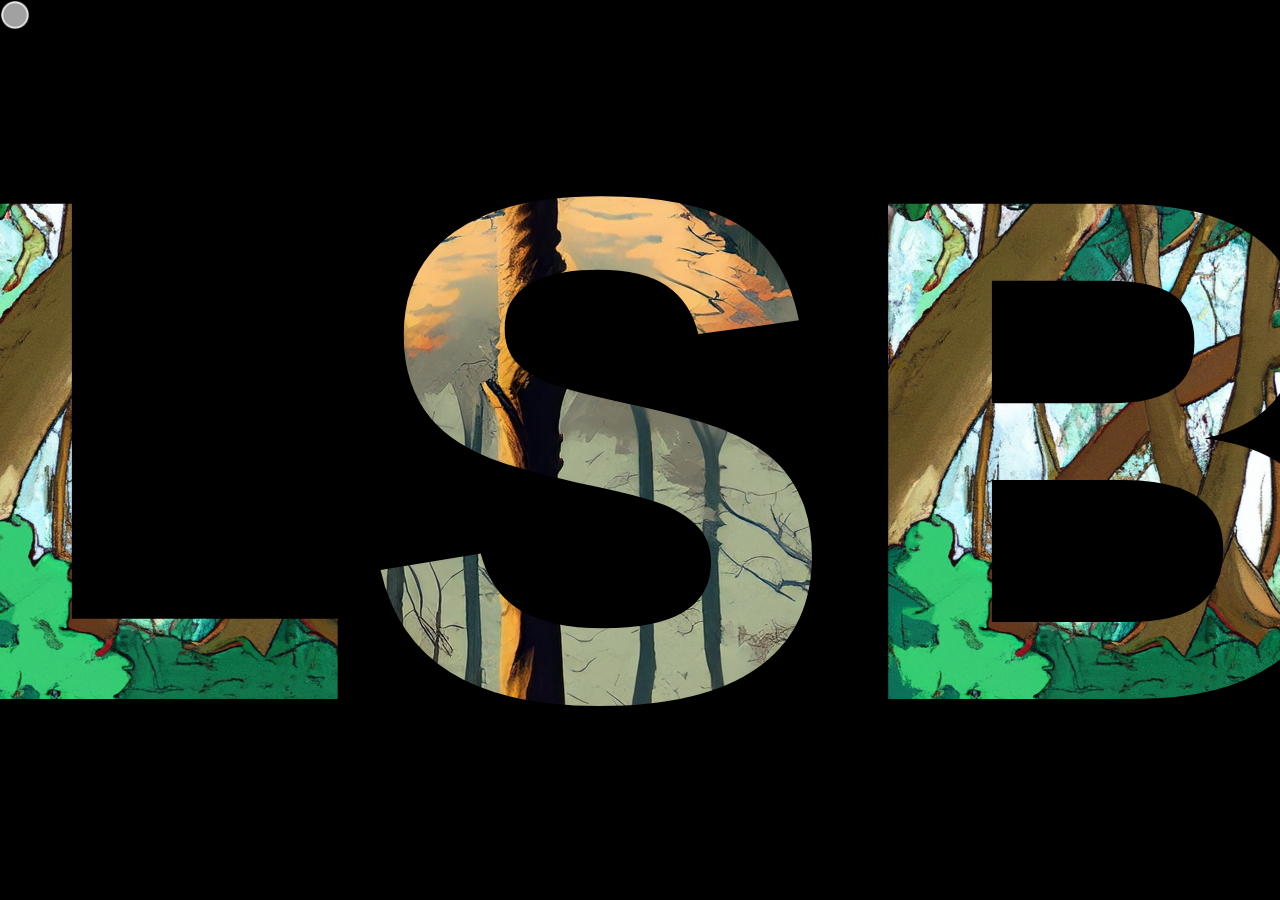
<file: index.html>
<!DOCTYPE html>
<html lang="en">
<head>
    <meta charset="UTF-8">
    <meta name="viewport" content="width=device-width, initial-scale=1.0">
    <title>Image Letters</title>
    <link rel="stylesheet" href="styles.v1.css">
    <link rel="icon" type="image/x-icon" href="LSBFavi.ico">
</head>
<body>
    <div class="custom-cursor"></div>
    <script src="script.js"></script>
    <div class="main-container">
        <div class="letter-container L-container">
            <div class="L-letter" onclick="animateLetter('L')">L</div>
        </div>
        <div class="letter-container S-container">
            <div class="S-letter" onclick="animateLetter('S')">S</div>
        </div>
        <div class="letter-container B-container">
            <div class="B-letter" onclick="animateLetter('B')">B</div>
        </div>
        <div class="popup-container">
            <div class="popup-word">ecagy</div>
        </div>
    </div>
</body>
</html>
</file>
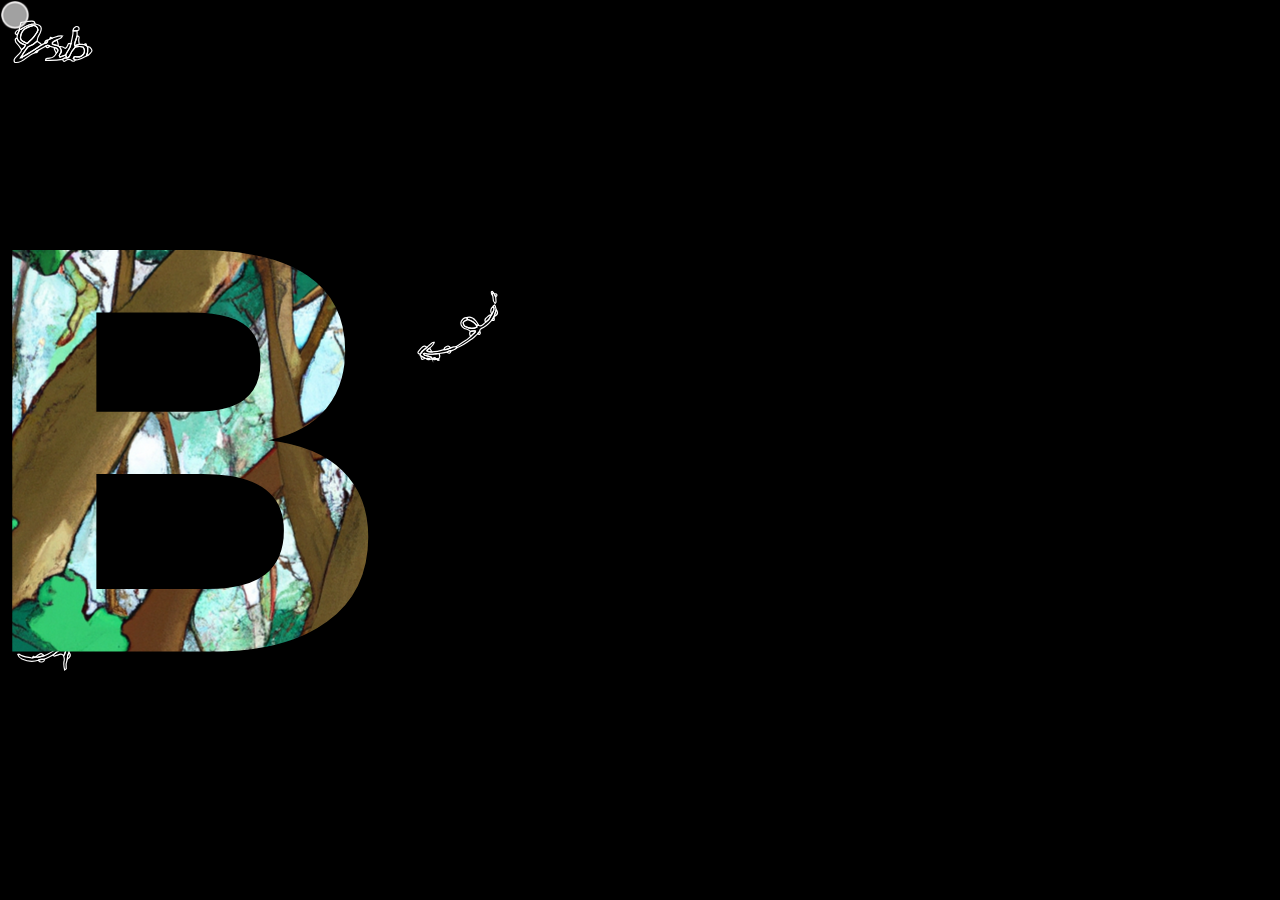
<file: B-letter.html>
﻿<!DOCTYPE html>
<html lang="en">
<head>
    <meta charset="UTF-8">
    <meta name="viewport" content="width=device-width, initial-scale=1.0">
    <title>Letter B</title>
    <link rel="stylesheet" href="styles-letter.css">
    <link rel="icon" type="image/x-icon" href="BFavi.ico">
</head>
<body>
    <div class="custom-cursor"></div>
    <div class="header">
        <div class="home-butt">Home</div>
        <div class="source-butt">Source</div>
        <div class="kingicon"></div>
        <div class="about-butt">About</div>
        <div class="contact-butt">Contact</div>
    </div>
        <div class="main-container">
            <div class="letter-container B-container" onclick="onLetterClick()">
                <div class="B-letter">B</div>
            </div>
        </div>
        <div class="popup-container3">
            <div class="popup-word"></div>
        </div>
        <script src="script-letter-b.js"></script>
</body>
</html>
</file>
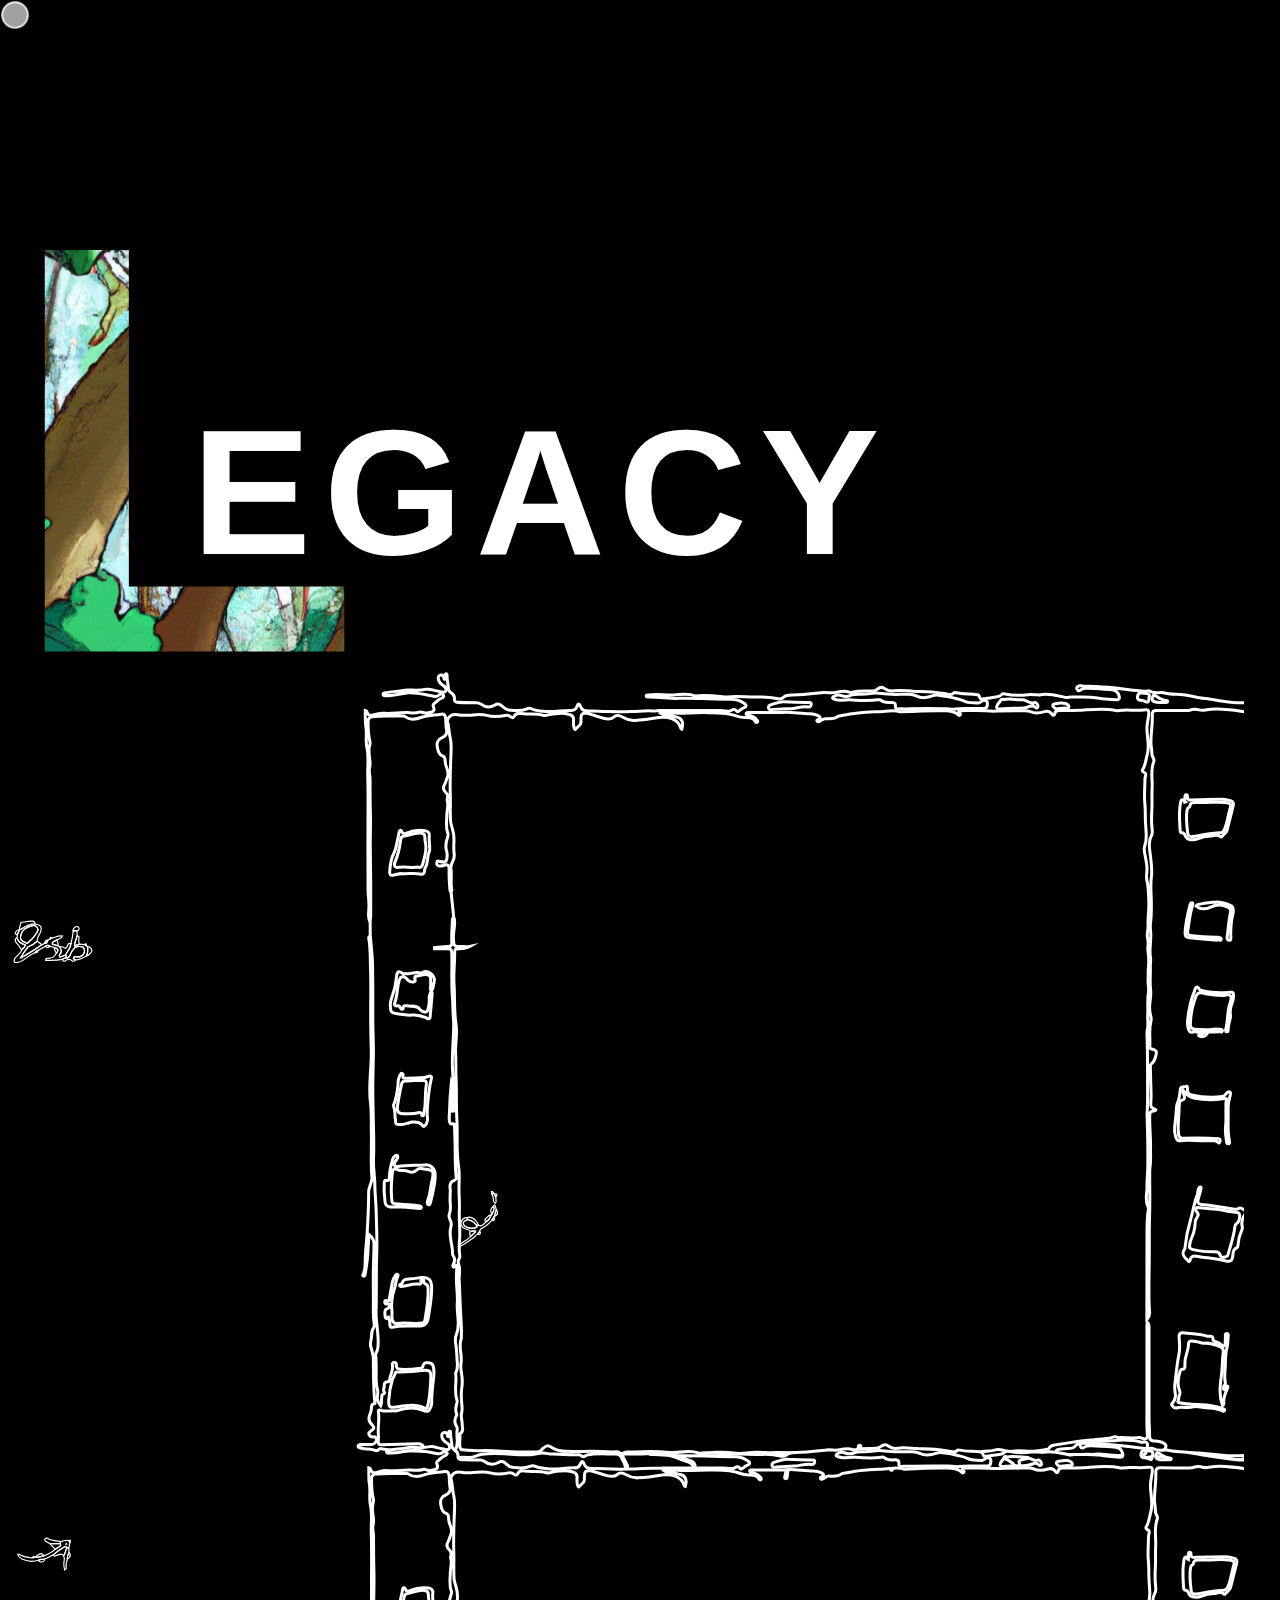
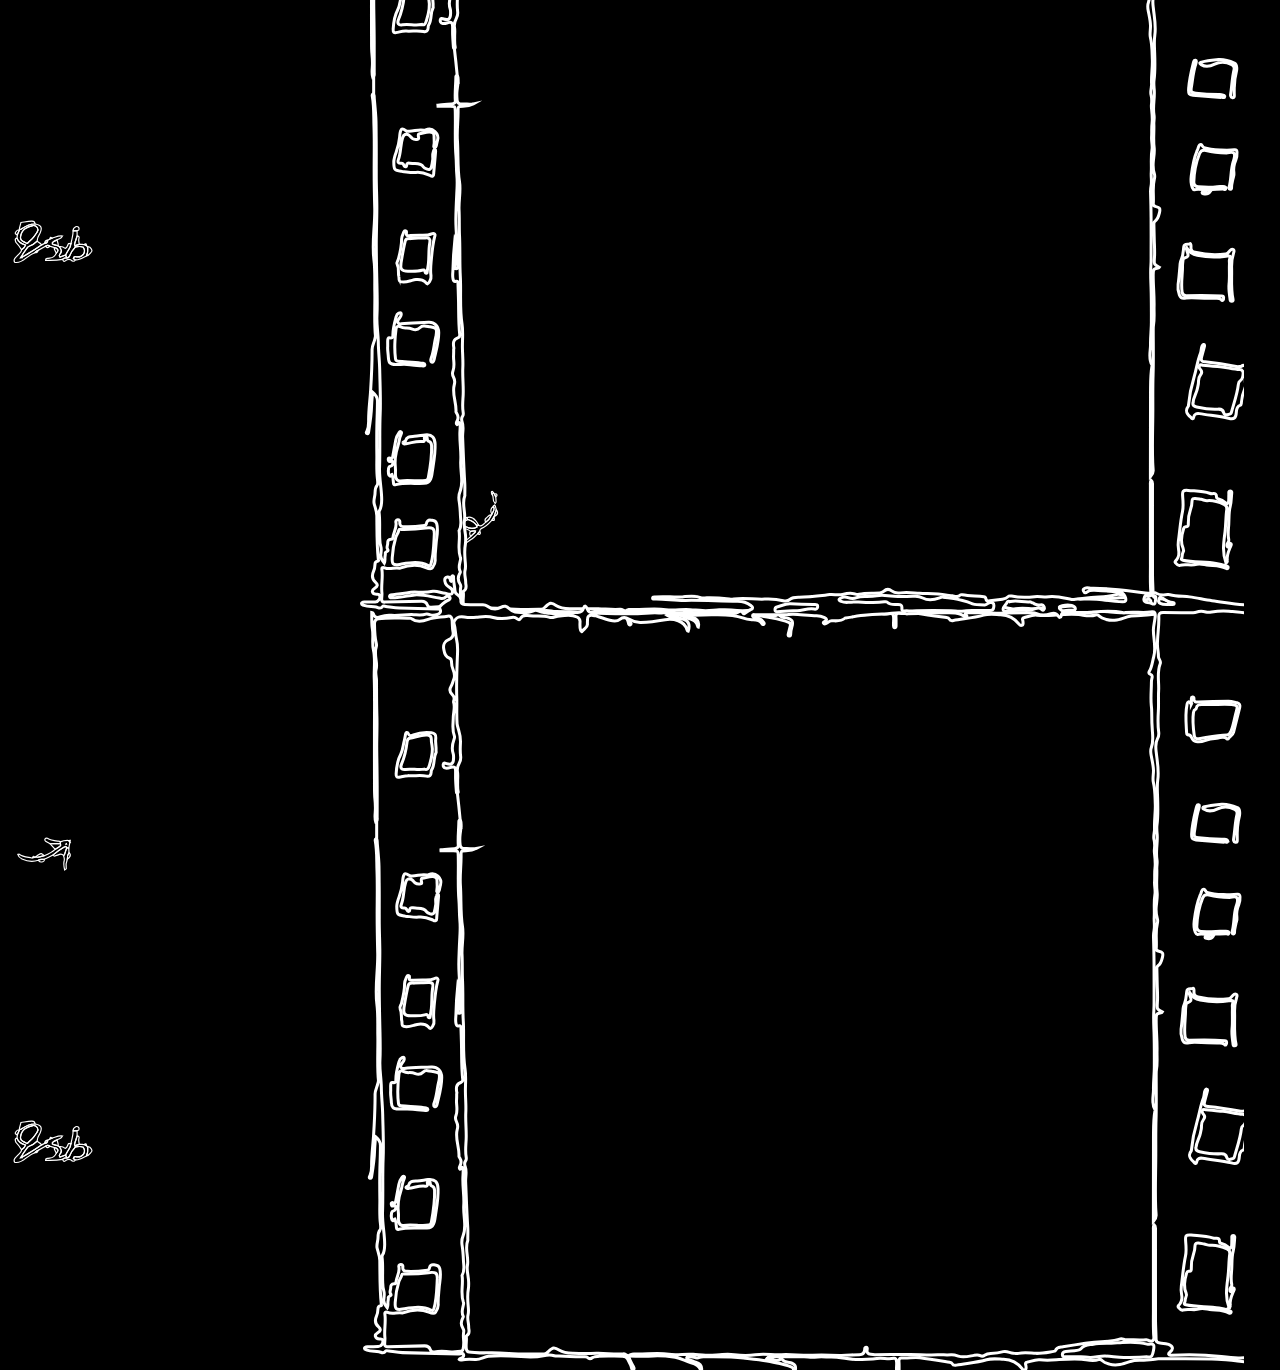
<file: L-letter.html>
﻿<!DOCTYPE html>
<html lang="en">
<head>
    <meta charset="UTF-8">
    <meta name="viewport" content="width=device-width, initial-scale=1.0">
    <title>Letter L</title>
    <link rel="stylesheet" href="styles-letter.css">
    <link rel="icon" type="image/x-icon" href="LFavi.ico">
</head>

<body>
    <div class="header">
        <span class="home-butt">Home</span>
        <span class="source-butt">Source</span>
        <span class="kingicon"></span>
        <span class="about-butt">About</span>
        <span class="contact-butt">Contact</span>
    </div>
    <div class="custom-cursor"></div>
    <div class="main-container">
        <div class="popup-container1">
            <div class="popup-word"></div>
        </div>
        <div class="letter-container L-container">
            <div class="L-letter">L</div>
        </div>
        <script src="script-letter-l.js"></script>
    </div>
    <div class="movie-overlay"></div>
    <div class="overlay"></div>




</body>
</html>
</file>
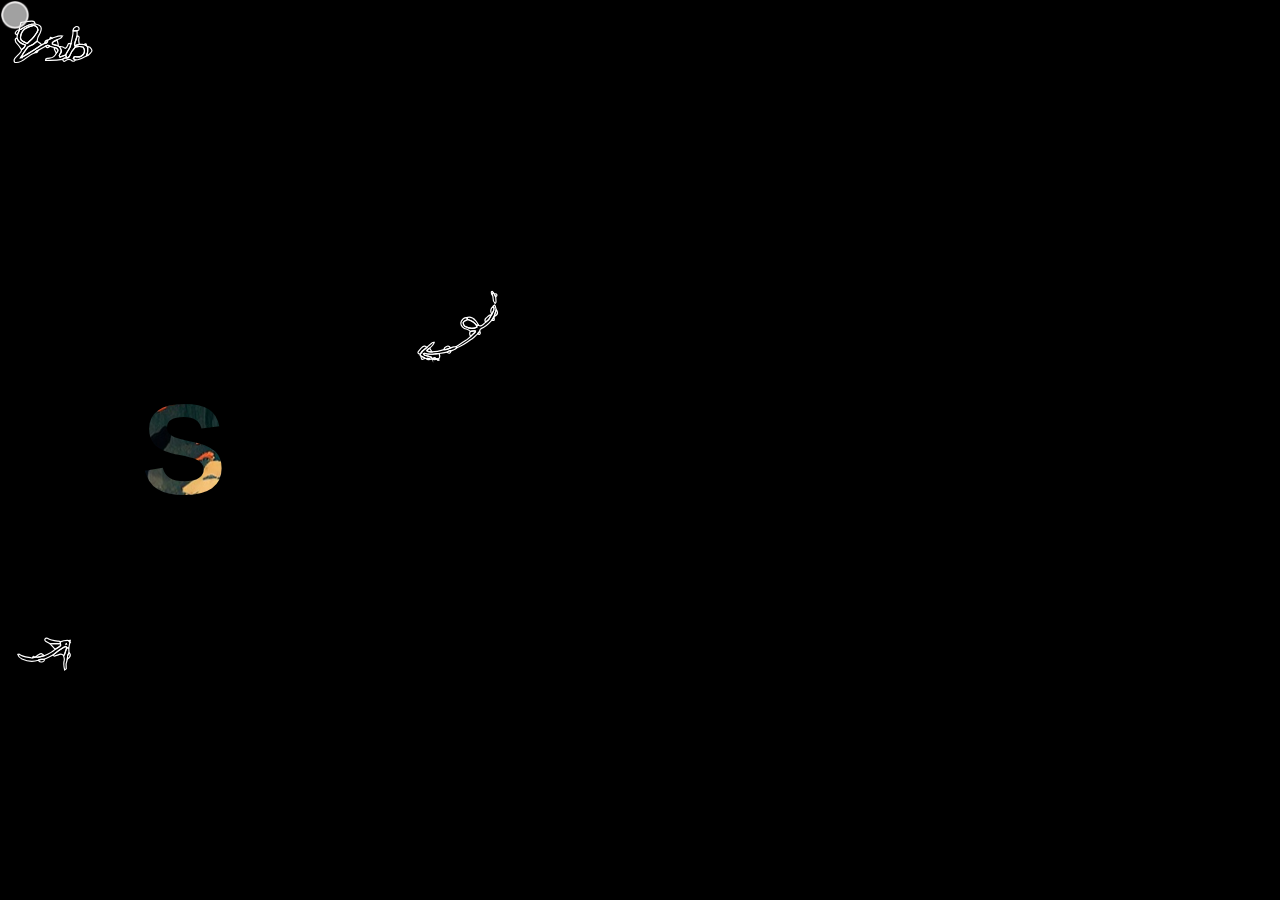
<file: S-letter.html>
﻿<!DOCTYPE html>
<html lang="en">
<head>
    <meta charset="UTF-8">
    <meta name="viewport" content="width=device-width, initial-scale=1.0">
    <title>Letter S</title>
    <link rel="stylesheet" href="styles-letter.css">
    <link rel="icon" type="image/x-icon" href="SFavi.ico">
</head>
<body>
    <div class="custom-cursor"></div>
    <div class="main-container">
        <div class="letter-container S-container" onclick="onLetterClick()">
            <div class="S-letter">S</div>
        </div>
    </div>
    <div class="popup-container2">
        <div class="popup-word"></div>
    </div>
    <script src="script-letter-s.js"></script>
</body>
</html>
</file>
<file: styles.v1.css>
body {
    display: flex;
    align-items: center;
    justify-content: center;
    height: 100vh;
    margin: 0;
    padding: 0;
    background-color: #000;
    background-size: cover;
    cursor: none;
}

.main-container {
    position: relative;
    display: flex;
}

.letter-container {
    flex: 1;
    display: flex;
    justify-content: center;
}

.clicked {
    transition: opacity 0.3s, transform 0.3s;
}

@keyframes clickAnimation {
    0% {
        transform: scale(1);
        opacity: 0.7;
    }

    50% {
        transform: scale(0.7);
        opacity: 0;
    }

    100% {
        transform: scale(1.0);
        opacity: 1;
    }
}


.L-letter, .B-letter {
    font-size: 80vmin;
    font-family: 'Arial', sans-serif;
    font-weight: bold;
    color: transparent;
    background-image: url('letter-images/DALLE4.png');
    -webkit-background-clip: text;
    background-clip: text;
    line-height: 0.8;
    transition: transform 0.5s cubic-bezier(0.175, 0.885, 0.32, 1.275);
}

.S-letter {
    font-size: 80vmin;
    font-family: 'Arial', sans-serif;
    font-weight: bold;
    color: transparent;
    background-image: url('letter-images/firefly.v3.jpeg');
    -webkit-background-clip: text;
    background-clip: text;
    line-height: 0.8;
    transition: transform 0.5s cubic-bezier(0.175, 0.885, 0.32, 1.275);
}

    .L-letter:hover, .S-letter:hover, .B-letter:hover {
        transform: scale(1.2);
    }

    .popup-container {
        position: absolute;
        top: 30%;
        left: 50%;
        transform: translateX(-50%);
        display: none;
        font-size: 60px;
        font-weight: bold;
        color: #fff;
        transition: opacity 0.5s ease-in-out;
        opacity: 1;
    }

    .popup-word {
        display: inline-block;
        animation: popupAnimation 1s ease-in-out;
    }

    .custom-cursor {
        position: fixed;
        width: 30px;
        height: 30px;
        background-image: url('Cursor/Cursor.v4.png');
        background-size: cover;
        z-index: 3;
        pointer-events: none; /* Ensure the cursor doesn't interfere with other elements */
    }

    @keyframes breatheCursor {
        0%, 100% {
        transform: scale(1);
    }

    50% {
        transform: scale(0.8);
    }
}

@keyframes popupAnimation {
    0% {
        transform: scale(0);
    }

    50% {
        transform: scale(1.5);
    }

    100% {
        transform: scale(1);
    }
}



.S-container.animate-glide {
    transform: translateX(-55.5vmin);
}

.B-container.animate-glide {
    transform: translateX(-111vmin);
}
</file>
<file: styles-letter.css>
﻿body {
    display: flex;
    align-items: center;
    justify-content: center;
    height: 100vh;
    margin: 0;
    padding: 0;
    background-image: url('Background/AboutMeBG.v7.svg');
    background-color: #000;
    background-size: cover;
    cursor: none;
}.hidden {
     opacity: 0;
 }

 .overlay {
     position: fixed;
     z-index: -2;
     background-color: #000;
     opacity: 1;
     height: 100%;
     width: 100%;
     animation: fadeOut 5s ease-out;
     animation: fadeIn 3s easie-in;
     pointer-events: none;
     animation-fill-mode: forwards;
 }

.fadeOutAnimation {
    
    animation: fadeOut 1s ease-in-out;
    animation-fill-mode: forwards;
    opacity: 1;
}

.main-container {
    position: fixed;
    top: 50%;
    left: 50%;
    transform: translate(-50%, -50%);
}

.header {
    background-color: #000;
}

.home-butt {
    position: fixed;
    color: #fff;
    font-family: 'Times New Roman', Times, serif;
    font-size: 30px;
    font-weight: bold;
    opacity: 0;
    z-index: 30;
    transform: translate(-350%, -1080%) scale(0);
    animation: popAnimation1 1s cubic-bezier(0.68, -0.55, 0.265, 1.55);
    animation-fill-mode: forwards;
    animation-delay: 1.0s
}
.source-butt {
    position: fixed;
    color: #fff;
    font-family: 'Times New Roman', Times, serif;
    font-size: 30px;
    font-weight: bold;
    opacity: 0;
    transform: translate(-200%, -1080%);
    animation: popAnimation2 1s cubic-bezier(0.68, -0.55, 0.265, 1.55);
    animation-fill-mode: forwards;
    animation-delay: 0.5s
}
.kingicon {
    position: fixed;
    background-image: url('Background/kingicon.svg');
    background-size: auto;
    height: 80px;
    width: 200px;
    transform: translate(-40%, -495%);
    opacity: 0;
    animation: fadeIn 3s ease-out;
    animation-fill-mode: forwards;
}
.about-butt {
    position: fixed;
    color: #fff;
    font-family: 'Times New Roman', Times, serif;
    font-size: 30px;
    font-weight: bold;
    opacity: 0;
    transform: translate(165%, -1080%);
    animation: popAnimation3 1s cubic-bezier(0.68, -0.55, 0.265, 1.55);
    animation-fill-mode: forwards;
    animation-delay: 0.5s
}
.contact-butt {
    position: fixed;
    color: #fff;
    font-family: 'Times New Roman', Times, serif;
    font-size: 30px;
    font-weight: bold;
    opacity: 0;
    transform: translate(230%, -1080%);
    animation: popAnimation4 1s cubic-bezier(0.68, -0.55, 0.265, 1.55);
    animation-fill-mode: forwards;
    animation-delay: 1.0s;
}

.span {
    display: inline-block;
    position: relative;
    transition: 0.3s ease;
}
.home-butt:after {
    content: '';
    position: absolute;
    bottom: 0;
    left: 0;
    height: 4px; /* You can adjust this value to make the line thicker or thinner */
    width: 0;
    background-color: #fff; /* Change this to your desired underline color */
    transition: width 0.3s ease;
}.source-butt:after {
    content: '';
    position: absolute;
    bottom: 0;
    left: 0;
    height: 4px; /* You can adjust this value to make the line thicker or thinner */
    width: 0;
    background-color: #fff; /* Change this to your desired underline color */
    transition: width 0.3s ease;
}.about-butt:after {
    content: '';
    position: absolute;
    bottom: 0;
    left: 0;
    height: 4px; /* You can adjust this value to make the line thicker or thinner */
    width: 0;
    background-color: #fff; /* Change this to your desired underline color */
    transition: width 0.3s ease;
}.contact-butt:after {
    content: '';
    position: absolute;
    bottom: 0;
    left: 0;
    height: 4px; /* You can adjust this value to make the line thicker or thinner */
    width: 0;
    background-color: #fff; /* Change this to your desired underline color */
    transition: width 0.3s ease;
}
.home-butt:hover:after {
    width: 100%;
}.source-butt:hover:after {
     width: 100%;
 }.about-butt:hover:after {
    width: 100%;
}.contact-butt:hover:after {
    width:100%;
}

.custom-cursor {
    position: fixed;
    width: 30px;
    height: 30px;
    background-image: url('Cursor/Cursor.v4.png');
    background-size: cover;
    z-index: 3;
    pointer-events: none; /* Ensure the cursor doesn't interfere with other elements */
}

.clicked {
    transition: opacity 0.3s, transform 0.3s;
}

@keyframes clickAnimation {
    0% {
        transform: scale(1);
        opacity: 0.7;
    }

    50% {
        transform: scale(0.7);
        opacity: 0;
    }

    100% {
        transform: scale(1.0);
        opacity: 1;
    }
}

@keyframes breatheCursor {
    0%, 100% {
        transform: scale(1);
    }

    50% {
        transform: scale(0.8);
    }
}

.popup-container1 {
    position: fixed;
    top: 10%; /* Use relative positioning for responsive scaling */
    left: 5%; /* Use relative positioning for responsive scaling */
    font-variant-caps: small-caps;
    transform: translate(-64%, -45%); /* Center it precisely */
    color: #fff;
    font-family: Arial, Helvetica, sans-serif;
    font-size: 20vw; /* Use relative units for font size */
    letter-spacing: 1vw; /* Use relative units for letter spacing */
    font-weight: bolder;
    animation: fadeIn 3s ease-out; /* Added animation for the popup */
}

.movie-overlay {
    position: absolute;
    background-image: url('movie overlay.v5.svg');
    background-size: cover;
    width: 900px;
    height: 2300px;
    z-index: 14;
    top: 100%; /* Use relative positioning for responsive scaling */
    left: 55%; /* Use relative positioning for responsive scaling */
    transform: translate(-40%, -10%); /* Center it precisely */
    animation: fadeIn 3s ease-out;
    pointer-events: none;
}
@keyframes popAnimation1 {
    0% {
        opacity: 0;
        transform: translate(-350%, -1080%) scale(0.8);
    }

    70% {
        opacity: 1;
        transform: translate(-350%, -1080%) scale(1.1);
    }

    100% {
        opacity: 1;
        transform: translate(-350%, -1080%) scale(1.0);
    }
}
@keyframes popAnimation2 {
    0% {
        opacity: 0;
        transform: translate(-200%, -1080%) scale(0.8);
    }

    70% {
        opacity: 1;
        transform: translate(-200%, -1080%) scale(1.1);
    }

    100% {
        opacity: 1;
        transform: translate(-200%, -1080%) scale(1.0);
    }
}
@keyframes popAnimation3 {
    0% {
        opacity: 0;
        transform: translate(165%, -1080%) scale(0.8);
    }

    70% {
        opacity: 1;
        transform: translate(165%, -1080%) scale(1.1);
    }

    100% {
        opacity: 1;
        transform: translate(165%, -1080%) scale(1.0);
    }
}
@keyframes popAnimation4 {
    0% {
        opacity: 0;
        transform: translate(230%, -1080%) scale(0.8);
    }

    70% {
        opacity: 1;
        transform: translate(230%, -1080%) scale(1.1);
    }

    100% {
        opacity: 1;
        transform: translate(230%, -1080%) scale(1.0);
    }
}

@keyframes fadeIn {
    0% {
        opacity: 0;
    }

    20% {
        opacity: 0;
    }

    100% {
        opacity: 1;
    }
}
@keyframes fadeOut {
    0% {
        opacity: 1;
    }

    100% {
        opacity: 0;
    }
}

.letter-container {
    flex: 1;
    display: flex;
    justify-content: center;
    align-items: center;
    position: absolute; /* Use absolute positioning */
    top: 50%; /* Center it vertically */
    left: calc(100% - 456px); /* Position it 40 pixels to the left of the right edge */
    transform: translate(-50%, -50%); /* Center it horizontally */
    z-index:15;
}

.L-container,
.B-container {
    z-index: 1;
}

.L-letter,
.B-letter {
    font-size: 45.6vmax; /* Use relative units for font size */
    font-family: 'Arial', sans-serif;
    font-weight: bold;
    color: transparent;
    background-image: url('letter-images/DALLE4.png');
    -webkit-background-clip: text;
    background-clip: text;
    line-height: 0.8;
    transition: transform 0.5s cubic-bezier(0.175, 0.885, 0.32, 1.275);
    z-index: 20;
}

.S-letter {
    font-size: 10vmax; /* Use relative units for font size */
    font-family: 'Arial', sans-serif;
    font-weight: bold;
    color: transparent;
    background-image: url('letter-images/firefly.v3.jpeg');
    -webkit-background-clip: text;
    background-clip: text;
    line-height: 0.8;
    transition: transform 0.5s cubic-bezier(0.175, 0.885, 0.32, 1.275);
}

    .L-letter:hover,
    .S-letter:hover,
    .B-letter:hover {
        transform: scale(1.1);
    }
</file>
